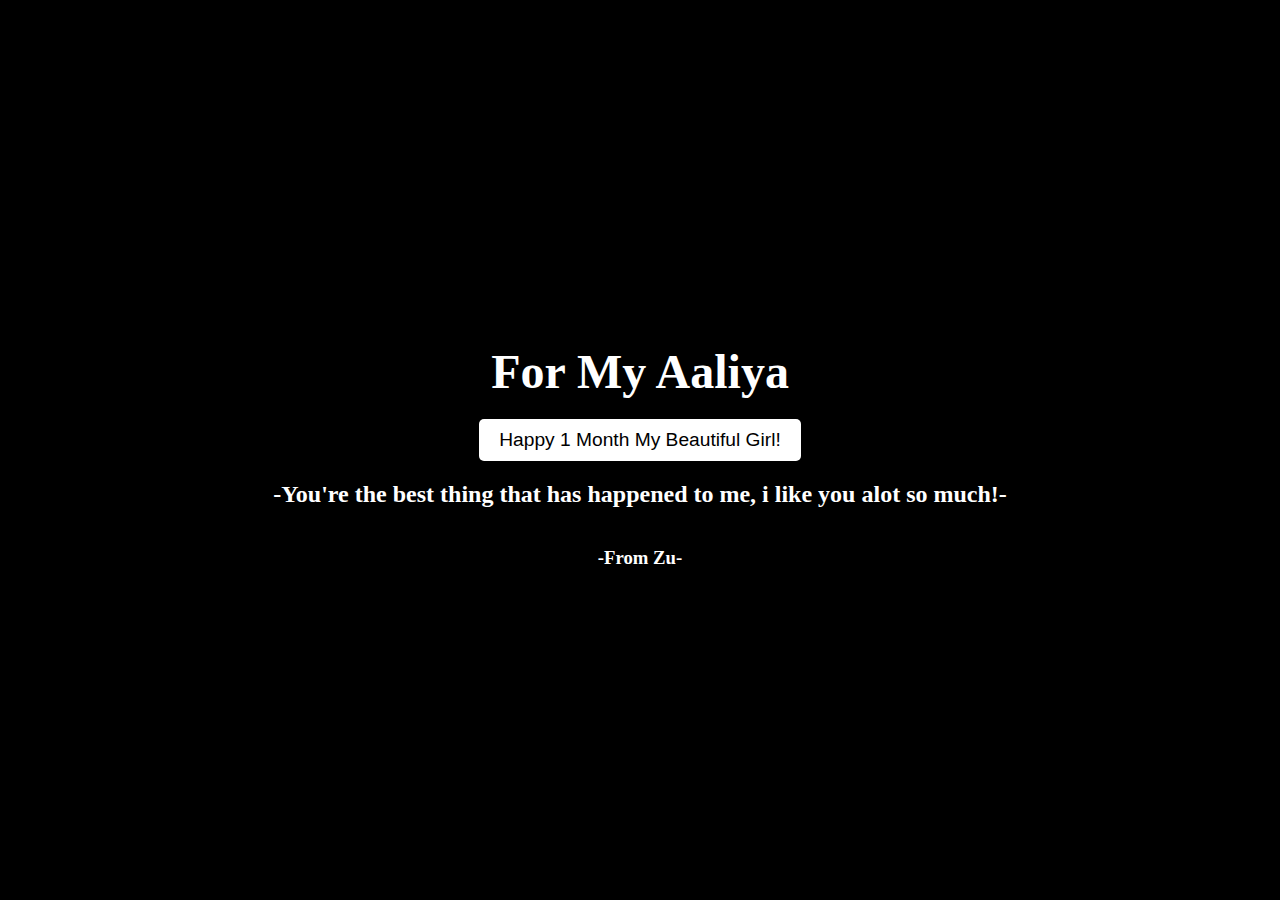
<file: index.html>
<!DOCTYPE html>
<html lang="en">
<head>
    <meta charset="UTF-8">
    <meta name="viewport" content="width=device-width, initial-scale=1.0">
    <title>For Aaliya</title>
    <style>
        body {
            display: flex;
            flex-direction: column;
            align-items: center;
            justify-content: center;
            height: 100vh;
            margin: 0;
            background-color: black;
            color: white;
        }
        h1 {
            font-size: 3em;
            margin-bottom: 20px;
        }
        button {
            padding: 10px 20px;
            font-size: 1.2em;
            cursor: pointer;
            background-color: white;
            color: black;
            border: none;
            border-radius: 5px;
        }
    </style>
</head>
<body>
    <h1>For My Aaliya</h1>
    <button onclick="location.href='flower.html'">Happy 1 Month My Beautiful Girl!</button>
    <h2>-You're the best thing that has happened to me, i like you alot so much!-</h2>
    <h3>-From Zu-</h3>
</body>
</html>
</file>
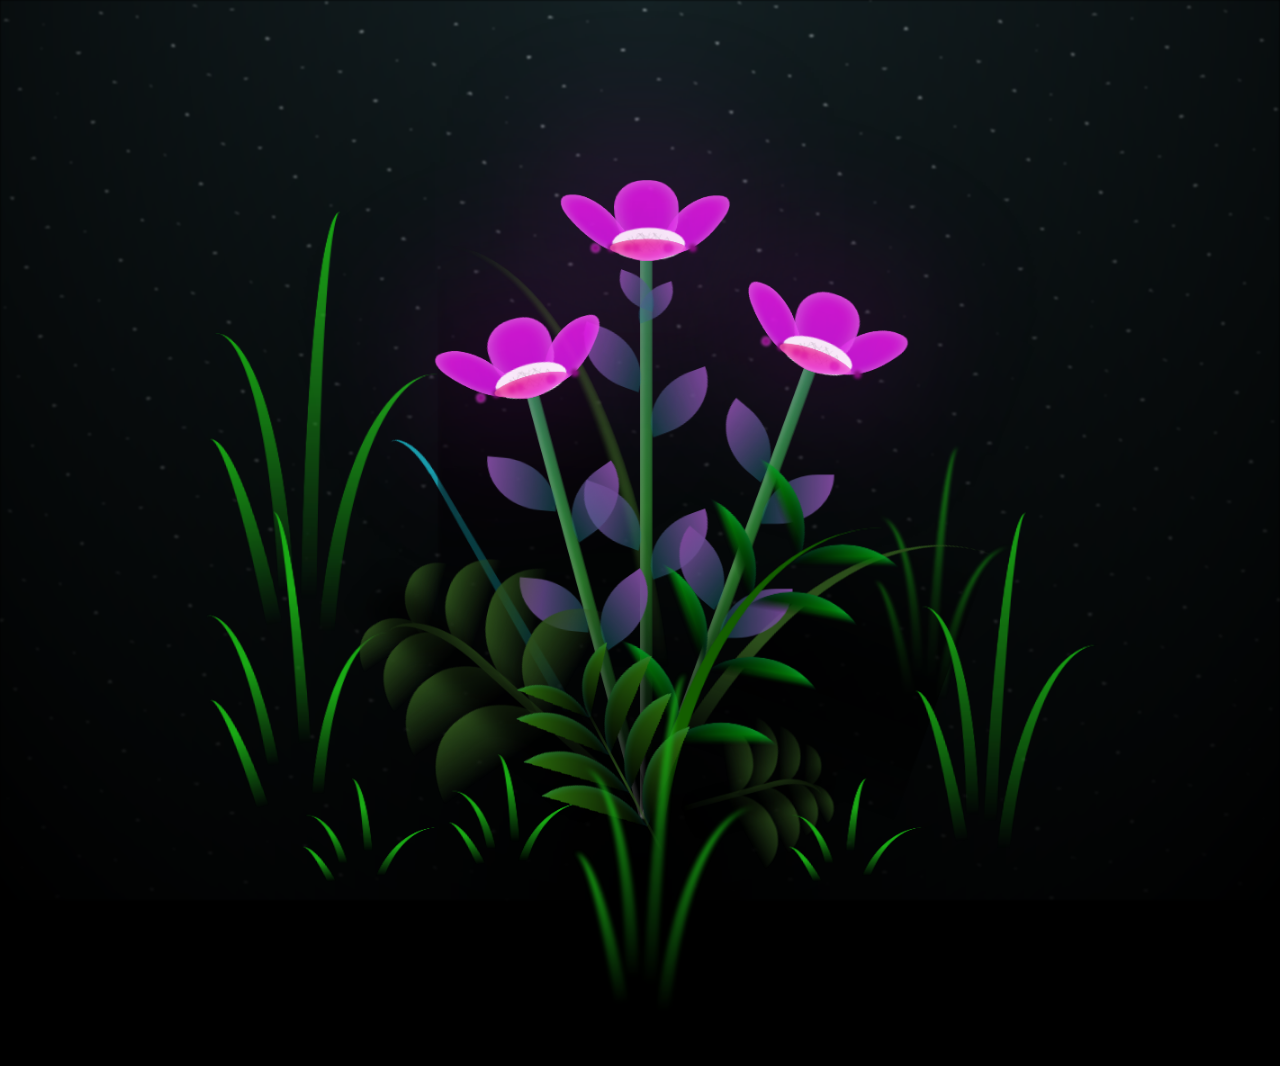
<file: flower.html>
<!DOCTYPE html>
<html lang="en">
<head>
    <meta charset="UTF-8">
    <meta http-equiv="X-UA-Compatible" content="IE=edge">
    <meta name="viewport" content="width=device-width, initial-scale=1.0">
    <link rel="stylesheet" href="css/main.css">
    <link rel="icon" href="img/flowers.png" type="image/x-icon">
    <title>For Aaliya</title>

</head>
<body class="container">

  <!-- Pembuat code: https://codepen.io/mdusmanansari/pen/BamepLe -->
    <div class="night"></div>
    <div class="flowers">
      <div class="flower flower--1">
        <div class="flower__leafs flower__leafs--1">
          <div class="flower__leaf flower__leaf--1"></div>
          <div class="flower__leaf flower__leaf--2"></div>
          <div class="flower__leaf flower__leaf--3"></div>
          <div class="flower__leaf flower__leaf--4"></div>
          <div class="flower__white-circle"></div>
  
          <div class="flower__light flower__light--1"></div>
          <div class="flower__light flower__light--2"></div>
          <div class="flower__light flower__light--3"></div>
          <div class="flower__light flower__light--4"></div>
          <div class="flower__light flower__light--5"></div>
          <div class="flower__light flower__light--6"></div>
          <div class="flower__light flower__light--7"></div>
          <div class="flower__light flower__light--8"></div>
  
        </div>
        <div class="flower__line">
          <div class="flower__line__leaf flower__line__leaf--1"></div>
          <div class="flower__line__leaf flower__line__leaf--2"></div>
          <div class="flower__line__leaf flower__line__leaf--3"></div>
          <div class="flower__line__leaf flower__line__leaf--4"></div>
          <div class="flower__line__leaf flower__line__leaf--5"></div>
          <div class="flower__line__leaf flower__line__leaf--6"></div>
        </div>
      </div>
  
      <div class="flower flower--2">
        <div class="flower__leafs flower__leafs--2">
          <div class="flower__leaf flower__leaf--1"></div>
          <div class="flower__leaf flower__leaf--2"></div>
          <div class="flower__leaf flower__leaf--3"></div>
          <div class="flower__leaf flower__leaf--4"></div>
          <div class="flower__white-circle"></div>
  
          <div class="flower__light flower__light--1"></div>
          <div class="flower__light flower__light--2"></div>
          <div class="flower__light flower__light--3"></div>
          <div class="flower__light flower__light--4"></div>
          <div class="flower__light flower__light--5"></div>
          <div class="flower__light flower__light--6"></div>
          <div class="flower__light flower__light--7"></div>
          <div class="flower__light flower__light--8"></div>
  
        </div>
        <div class="flower__line">
          <div class="flower__line__leaf flower__line__leaf--1"></div>
          <div class="flower__line__leaf flower__line__leaf--2"></div>
          <div class="flower__line__leaf flower__line__leaf--3"></div>
          <div class="flower__line__leaf flower__line__leaf--4"></div>
        </div>
      </div>
  
      <div class="flower flower--3">
        <div class="flower__leafs flower__leafs--3">
          <div class="flower__leaf flower__leaf--1"></div>
          <div class="flower__leaf flower__leaf--2"></div>
          <div class="flower__leaf flower__leaf--3"></div>
          <div class="flower__leaf flower__leaf--4"></div>
          <div class="flower__white-circle"></div>
  
          <div class="flower__light flower__light--1"></div>
          <div class="flower__light flower__light--2"></div>
          <div class="flower__light flower__light--3"></div>
          <div class="flower__light flower__light--4"></div>
          <div class="flower__light flower__light--5"></div>
          <div class="flower__light flower__light--6"></div>
          <div class="flower__light flower__light--7"></div>
          <div class="flower__light flower__light--8"></div>
  
        </div>
        <div class="flower__line">
          <div class="flower__line__leaf flower__line__leaf--1"></div>
          <div class="flower__line__leaf flower__line__leaf--2"></div>
          <div class="flower__line__leaf flower__line__leaf--3"></div>
          <div class="flower__line__leaf flower__line__leaf--4"></div>
        </div>
      </div>
  
      <div class="grow-ans" style="--d:1.2s">
        <div class="flower__g-long">
          <div class="flower__g-long__top"></div>
          <div class="flower__g-long__bottom"></div>
        </div>
      </div>
  
      <div class="growing-grass">
        <div class="flower__grass flower__grass--1">
          <div class="flower__grass--top"></div>
          <div class="flower__grass--bottom"></div>
          <div class="flower__grass__leaf flower__grass__leaf--1"></div>
          <div class="flower__grass__leaf flower__grass__leaf--2"></div>
          <div class="flower__grass__leaf flower__grass__leaf--3"></div>
          <div class="flower__grass__leaf flower__grass__leaf--4"></div>
          <div class="flower__grass__leaf flower__grass__leaf--5"></div>
          <div class="flower__grass__leaf flower__grass__leaf--6"></div>
          <div class="flower__grass__leaf flower__grass__leaf--7"></div>
          <div class="flower__grass__leaf flower__grass__leaf--8"></div>
          <div class="flower__grass__overlay"></div>
        </div>
      </div>
  
      <div class="growing-grass">
        <div class="flower__grass flower__grass--2">
          <div class="flower__grass--top"></div>
          <div class="flower__grass--bottom"></div>
          <div class="flower__grass__leaf flower__grass__leaf--1"></div>
          <div class="flower__grass__leaf flower__grass__leaf--2"></div>
          <div class="flower__grass__leaf flower__grass__leaf--3"></div>
          <div class="flower__grass__leaf flower__grass__leaf--4"></div>
          <div class="flower__grass__leaf flower__grass__leaf--5"></div>
          <div class="flower__grass__leaf flower__grass__leaf--6"></div>
          <div class="flower__grass__leaf flower__grass__leaf--7"></div>
          <div class="flower__grass__leaf flower__grass__leaf--8"></div>
          <div class="flower__grass__overlay"></div>
        </div>
      </div>
  
      <div class="grow-ans" style="--d:2.4s">
        <div class="flower__g-right flower__g-right--1">
          <div class="leaf"></div>
        </div>
      </div>
  
      <div class="grow-ans" style="--d:2.8s">
        <div class="flower__g-right flower__g-right--2">
          <div class="leaf"></div>
        </div>
      </div>
  
      <div class="grow-ans" style="--d:2.8s">
        <div class="flower__g-front">
          <div class="flower__g-front__leaf-wrapper flower__g-front__leaf-wrapper--1">
            <div class="flower__g-front__leaf"></div>
          </div>
          <div class="flower__g-front__leaf-wrapper flower__g-front__leaf-wrapper--2">
            <div class="flower__g-front__leaf"></div>
          </div>
          <div class="flower__g-front__leaf-wrapper flower__g-front__leaf-wrapper--3">
            <div class="flower__g-front__leaf"></div>
          </div>
          <div class="flower__g-front__leaf-wrapper flower__g-front__leaf-wrapper--4">
            <div class="flower__g-front__leaf"></div>
          </div>
          <div class="flower__g-front__leaf-wrapper flower__g-front__leaf-wrapper--5">
            <div class="flower__g-front__leaf"></div>
          </div>
          <div class="flower__g-front__leaf-wrapper flower__g-front__leaf-wrapper--6">
            <div class="flower__g-front__leaf"></div>
          </div>
          <div class="flower__g-front__leaf-wrapper flower__g-front__leaf-wrapper--7">
            <div class="flower__g-front__leaf"></div>
          </div>
          <div class="flower__g-front__leaf-wrapper flower__g-front__leaf-wrapper--8">
            <div class="flower__g-front__leaf"></div>
          </div>
          <div class="flower__g-front__line"></div>
        </div>
      </div>
  
      <div class="grow-ans" style="--d:3.2s">
        <div class="flower__g-fr">
          <div class="leaf"></div>
          <div class="flower__g-fr__leaf flower__g-fr__leaf--1"></div>
          <div class="flower__g-fr__leaf flower__g-fr__leaf--2"></div>
          <div class="flower__g-fr__leaf flower__g-fr__leaf--3"></div>
          <div class="flower__g-fr__leaf flower__g-fr__leaf--4"></div>
          <div class="flower__g-fr__leaf flower__g-fr__leaf--5"></div>
          <div class="flower__g-fr__leaf flower__g-fr__leaf--6"></div>
          <div class="flower__g-fr__leaf flower__g-fr__leaf--7"></div>
          <div class="flower__g-fr__leaf flower__g-fr__leaf--8"></div>
        </div>
      </div>
  
      <div class="long-g long-g--0">
        <div class="grow-ans" style="--d:3s">
          <div class="leaf leaf--0"></div>
        </div>
        <div class="grow-ans" style="--d:2.2s">
          <div class="leaf leaf--1"></div>
        </div>
        <div class="grow-ans" style="--d:3.4s">
          <div class="leaf leaf--2"></div>
        </div>
        <div class="grow-ans" style="--d:3.6s">
          <div class="leaf leaf--3"></div>
        </div>
      </div>
  
      <div class="long-g long-g--1">
        <div class="grow-ans" style="--d:3.6s">
          <div class="leaf leaf--0"></div>
        </div>
        <div class="grow-ans" style="--d:3.8s">
          <div class="leaf leaf--1"></div>
        </div>
        <div class="grow-ans" style="--d:4s">
          <div class="leaf leaf--2"></div>
        </div>
        <div class="grow-ans" style="--d:4.2s">
          <div class="leaf leaf--3"></div>
        </div>
      </div>
  
      <div class="long-g long-g--2">
        <div class="grow-ans" style="--d:4s">
          <div class="leaf leaf--0"></div>
        </div>
        <div class="grow-ans" style="--d:4.2s">
          <div class="leaf leaf--1"></div>
        </div>
        <div class="grow-ans" style="--d:4.4s">
          <div class="leaf leaf--2"></div>
        </div>
        <div class="grow-ans" style="--d:4.6s">
          <div class="leaf leaf--3"></div>
        </div>
      </div>
  
      <div class="long-g long-g--3">
        <div class="grow-ans" style="--d:4s">
          <div class="leaf leaf--0"></div>
        </div>
        <div class="grow-ans" style="--d:4.2s">
          <div class="leaf leaf--1"></div>
        </div>
        <div class="grow-ans" style="--d:3s">
          <div class="leaf leaf--2"></div>
        </div>
        <div class="grow-ans" style="--d:3.6s">
          <div class="leaf leaf--3"></div>
        </div>
      </div>
  
      <div class="long-g long-g--4">
        <div class="grow-ans" style="--d:4s">
          <div class="leaf leaf--0"></div>
        </div>
        <div class="grow-ans" style="--d:4.2s">
          <div class="leaf leaf--1"></div>
        </div>
        <div class="grow-ans" style="--d:3s">
          <div class="leaf leaf--2"></div>
        </div>
        <div class="grow-ans" style="--d:3.6s">
          <div class="leaf leaf--3"></div>
        </div>
      </div>
  
      <div class="long-g long-g--5">
        <div class="grow-ans" style="--d:4s">
          <div class="leaf leaf--0"></div>
        </div>
        <div class="grow-ans" style="--d:4.2s">
          <div class="leaf leaf--1"></div>
        </div>
        <div class="grow-ans" style="--d:3s">
          <div class="leaf leaf--2"></div>
        </div>
        <div class="grow-ans" style="--d:3.6s">
          <div class="leaf leaf--3"></div>
        </div>
      </div>
  
      <div class="long-g long-g--6">
        <div class="grow-ans" style="--d:4.2s">
          <div class="leaf leaf--0"></div>
        </div>
        <div class="grow-ans" style="--d:4.4s">
          <div class="leaf leaf--1"></div>
        </div>
        <div class="grow-ans" style="--d:4.6s">
          <div class="leaf leaf--2"></div>
        </div>
        <div class="grow-ans" style="--d:4.8s">
          <div class="leaf leaf--3"></div>
        </div>
      </div>
  
      <div class="long-g long-g--7">
        <div class="grow-ans" style="--d:3s">
          <div class="leaf leaf--0"></div>
        </div>
        <div class="grow-ans" style="--d:3.2s">
          <div class="leaf leaf--1"></div>
        </div>
        <div class="grow-ans" style="--d:3.5s">
          <div class="leaf leaf--2"></div>
        </div>
        <div class="grow-ans" style="--d:3.6s">
          <div class="leaf leaf--3"></div>
        </div>
      </div>
    </div>
    <script src="main.js"></script>
  </body>
</html>
</file>
<file: css/main.css>
*,
*::after,
*::before {
  padding: 0;
  margin: 0;
  box-sizing: border-box;
}

:root {
  --dark-color: #000;
}

body {
  display: flex;
  align-items: flex-end;
  justify-content: center;
  min-height: 100vh;
  background-color: var(--dark-color);
  overflow: hidden;
  perspective: 1000px;
}

.message {
  position: absolute;
  top: 10px;
  left: 50%;
  transform: translateX(-50%);
  font-size: 14px;
  color: #fdfafa;
  font-family: Arial, sans-serif;
}

.night {
  position: fixed;
  left: 50%;
  top: 0;
  transform: translateX(-50%);
  width: 100%;
  height: 100%;
  filter: blur(0.1vmin);
  background-image: radial-gradient(
      ellipse at top,
      transparent 0%,
      var(--dark-color)
    ),
    radial-gradient(
      ellipse at bottom,
      var(--dark-color),
      rgba(145, 233, 255, 0.2)
    ),
    repeating-linear-gradient(
      220deg,
      rgb(0, 0, 0) 0px,
      rgb(0, 0, 0) 19px,
      transparent 19px,
      transparent 22px
    ),
    repeating-linear-gradient(
      189deg,
      rgb(0, 0, 0) 0px,
      rgb(0, 0, 0) 19px,
      transparent 19px,
      transparent 22px
    ),
    repeating-linear-gradient(
      148deg,
      rgb(0, 0, 0) 0px,
      rgb(0, 0, 0) 19px,
      transparent 19px,
      transparent 22px
    ),
    linear-gradient(90deg, rgb(248, 248, 248), rgb(240, 240, 240));
}

.flowers {
  position: relative;
  transform: scale(0.9);
}

.flower {
  position: absolute;
  bottom: 10vmin;
  transform-origin: bottom center;
  z-index: 10;
  --fl-speed: 0.8s;
}
.flower--1 {
  -webkit-animation: moving-flower-1 4s linear infinite;
  animation: moving-flower-1 4s linear infinite;
}
.flower--1 .flower__line {
  height: 70vmin;
  -webkit-animation-delay: 0.3s;
  animation-delay: 0.3s;
}
.flower--1 .flower__line__leaf--1 {
  -webkit-animation: blooming-leaf-right var(--fl-speed) 1.6s backwards;
  animation: blooming-leaf-right var(--fl-speed) 1.6s backwards;
}
.flower--1 .flower__line__leaf--2 {
  -webkit-animation: blooming-leaf-right var(--fl-speed) 1.4s backwards;
  animation: blooming-leaf-right var(--fl-speed) 1.4s backwards;
}
.flower--1 .flower__line__leaf--3 {
  -webkit-animation: blooming-leaf-left var(--fl-speed) 1.2s backwards;
  animation: blooming-leaf-left var(--fl-speed) 1.2s backwards;
}
.flower--1 .flower__line__leaf--4 {
  -webkit-animation: blooming-leaf-left var(--fl-speed) 1s backwards;
  animation: blooming-leaf-left var(--fl-speed) 1s backwards;
}
.flower--1 .flower__line__leaf--5 {
  -webkit-animation: blooming-leaf-right var(--fl-speed) 1.8s backwards;
  animation: blooming-leaf-right var(--fl-speed) 1.8s backwards;
}
.flower--1 .flower__line__leaf--6 {
  -webkit-animation: blooming-leaf-left var(--fl-speed) 2s backwards;
  animation: blooming-leaf-left var(--fl-speed) 2s backwards;
}
.flower--2 {
  left: 50%;
  transform: rotate(20deg);
  -webkit-animation: moving-flower-2 4s linear infinite;
  animation: moving-flower-2 4s linear infinite;
}
.flower--2 .flower__line {
  height: 60vmin;
  -webkit-animation-delay: 0.6s;
  animation-delay: 0.6s;
}
.flower--2 .flower__line__leaf--1 {
  -webkit-animation: blooming-leaf-right var(--fl-speed) 1.9s backwards;
  animation: blooming-leaf-right var(--fl-speed) 1.9s backwards;
}
.flower--2 .flower__line__leaf--2 {
  -webkit-animation: blooming-leaf-right var(--fl-speed) 1.7s backwards;
  animation: blooming-leaf-right var(--fl-speed) 1.7s backwards;
}
.flower--2 .flower__line__leaf--3 {
  -webkit-animation: blooming-leaf-left var(--fl-speed) 1.5s backwards;
  animation: blooming-leaf-left var(--fl-speed) 1.5s backwards;
}
.flower--2 .flower__line__leaf--4 {
  -webkit-animation: blooming-leaf-left var(--fl-speed) 1.3s backwards;
  animation: blooming-leaf-left var(--fl-speed) 1.3s backwards;
}
.flower--3 {
  left: 50%;
  transform: rotate(-15deg);
  -webkit-animation: moving-flower-3 4s linear infinite;
  animation: moving-flower-3 4s linear infinite;
}
.flower--3 .flower__line {
  -webkit-animation-delay: 0.9s;
  animation-delay: 0.9s;
}
.flower--3 .flower__line__leaf--1 {
  -webkit-animation: blooming-leaf-right var(--fl-speed) 2.5s backwards;
  animation: blooming-leaf-right var(--fl-speed) 2.5s backwards;
}
.flower--3 .flower__line__leaf--2 {
  -webkit-animation: blooming-leaf-right var(--fl-speed) 2.3s backwards;
  animation: blooming-leaf-right var(--fl-speed) 2.3s backwards;
}
.flower--3 .flower__line__leaf--3 {
  -webkit-animation: blooming-leaf-left var(--fl-speed) 2.1s backwards;
  animation: blooming-leaf-left var(--fl-speed) 2.1s backwards;
}
.flower--3 .flower__line__leaf--4 {
  -webkit-animation: blooming-leaf-left var(--fl-speed) 1.9s backwards;
  animation: blooming-leaf-left var(--fl-speed) 1.9s backwards;
}
.flower__leafs {
  position: relative;
  -webkit-animation: blooming-flower 2s backwards;
  animation: blooming-flower 2s backwards;
}
.flower__leafs--1 {
  -webkit-animation-delay: 1.1s;
  animation-delay: 1.1s;
}
.flower__leafs--2 {
  -webkit-animation-delay: 1.4s;
  animation-delay: 1.4s;
}
.flower__leafs--3 {
  -webkit-animation-delay: 1.7s;
  animation-delay: 1.7s;
}
.flower__leafs::after {
  content: "";
  position: absolute;
  left: 0;
  top: 0;
  transform: translate(-50%, -100%);
  width: 8vmin;
  height: 8vmin;
  background-color: #b70ebd;
  filter: blur(10vmin);
}
.flower__leaf {
  position: absolute;
  bottom: 0;
  left: 50%;
  width: 8vmin;
  height: 11vmin;
  border-radius: 51% 49% 47% 53%/44% 45% 55% 69%;
  background-color: #9608e8;
  background-image: linear-gradient(to top, #d518e6, #e618e6);
  transform-origin: bottom center;
  opacity: 0.9;
  box-shadow: inset 0 0 2vmin rgba(255, 255, 255, 0.5);
}
.flower__leaf--1 {
  transform: translate(-10%, 1%) rotateY(40deg) rotateX(-50deg);
}
.flower__leaf--2 {
  transform: translate(-50%, -4%) rotateX(40deg);
}
.flower__leaf--3 {
  transform: translate(-90%, 0%) rotateY(45deg) rotateX(50deg);
}
.flower__leaf--4 {
  width: 8vmin;
  height: 8vmin;
  transform-origin: bottom left;
  border-radius: 4vmin 10vmin 4vmin 4vmin;
  transform: translate(0%, 18%) rotateX(70deg) rotate(-43deg);
  background-image: linear-gradient(to top, #e618d5, #e6187f);
  z-index: 1;
  opacity: 0.8;
}
.flower__white-circle {
  position: absolute;
  left: -3.5vmin;
  top: -3vmin;
  width: 9vmin;
  height: 4vmin;
  border-radius: 50%;
  background-color: #fff;
}
.flower__white-circle::after {
  content: "";
  position: absolute;
  left: 50%;
  top: 45%;
  transform: translate(-50%, -50%);
  width: 60%;
  height: 60%;
  border-radius: inherit;
  background-image: repeating-linear-gradient(
      135deg,
      rgba(0, 0, 0, 0.03) 0px,
      rgba(0, 0, 0, 0.03) 1px,
      transparent 1px,
      transparent 12px
    ),
    repeating-linear-gradient(
      45deg,
      rgba(0, 0, 0, 0.03) 0px,
      rgba(0, 0, 0, 0.03) 1px,
      transparent 1px,
      transparent 12px
    ),
    repeating-linear-gradient(
      67.5deg,
      rgba(0, 0, 0, 0.03) 0px,
      rgba(0, 0, 0, 0.03) 1px,
      transparent 1px,
      transparent 12px
    ),
    repeating-linear-gradient(
      135deg,
      rgba(0, 0, 0, 0.03) 0px,
      rgba(0, 0, 0, 0.03) 1px,
      transparent 1px,
      transparent 12px
    ),
    repeating-linear-gradient(
      45deg,
      rgba(0, 0, 0, 0.03) 0px,
      rgba(0, 0, 0, 0.03) 1px,
      transparent 1px,
      transparent 12px
    ),
    repeating-linear-gradient(
      112.5deg,
      rgba(0, 0, 0, 0.03) 0px,
      rgba(0, 0, 0, 0.03) 1px,
      transparent 1px,
      transparent 12px
    ),
    repeating-linear-gradient(
      112.5deg,
      rgba(0, 0, 0, 0.03) 0px,
      rgba(0, 0, 0, 0.03) 1px,
      transparent 1px,
      transparent 12px
    ),
    repeating-linear-gradient(
      45deg,
      rgba(0, 0, 0, 0.03) 0px,
      rgba(0, 0, 0, 0.03) 1px,
      transparent 1px,
      transparent 12px
    ),
    repeating-linear-gradient(
      22.5deg,
      rgba(0, 0, 0, 0.03) 0px,
      rgba(0, 0, 0, 0.03) 1px,
      transparent 1px,
      transparent 12px
    ),
    repeating-linear-gradient(
      45deg,
      rgba(0, 0, 0, 0.03) 0px,
      rgba(0, 0, 0, 0.03) 1px,
      transparent 1px,
      transparent 12px
    ),
    repeating-linear-gradient(
      22.5deg,
      rgba(0, 0, 0, 0.03) 0px,
      rgba(0, 0, 0, 0.03) 1px,
      transparent 1px,
      transparent 12px
    ),
    repeating-linear-gradient(
      135deg,
      rgba(0, 0, 0, 0.03) 0px,
      rgba(0, 0, 0, 0.03) 1px,
      transparent 1px,
      transparent 12px
    ),
    repeating-linear-gradient(
      157.5deg,
      rgba(0, 0, 0, 0.03) 0px,
      rgba(0, 0, 0, 0.03) 1px,
      transparent 1px,
      transparent 12px
    ),
    repeating-linear-gradient(
      67.5deg,
      rgba(0, 0, 0, 0.03) 0px,
      rgba(0, 0, 0, 0.03) 1px,
      transparent 1px,
      transparent 12px
    ),
    repeating-linear-gradient(
      67.5deg,
      rgba(0, 0, 0, 0.03) 0px,
      rgba(0, 0, 0, 0.03) 1px,
      transparent 1px,
      transparent 12px
    ),
    linear-gradient(90deg, rgb(255, 255, 255), rgb(255, 255, 255));
}
.flower__line {
  height: 55vmin;
  width: 1.5vmin;
  background-image: linear-gradient(
      to left,
      rgba(0, 0, 0, 0.2),
      transparent,
      rgba(255, 255, 255, 0.2)
    ),
    linear-gradient(to top, transparent 10%, #297429, #2e8a51);
  box-shadow: inset 0 0 2px rgba(0, 0, 0, 0.5);
  -webkit-animation: grow-flower-tree 4s backwards;
  animation: grow-flower-tree 4s backwards;
}
.flower__line__leaf {
  --w: 7vmin;
  --h: calc(var(--w) + 2vmin);
  position: absolute;
  top: 20%;
  left: 90%;
  width: var(--w);
  height: var(--h);
  border-top-right-radius: var(--h);
  border-bottom-left-radius: var(--h);
  background-image: linear-gradient(to top, rgba(20, 117, 122, 0.4), #7b4799);
}
.flower__line__leaf--1 {
  transform: rotate(70deg) rotateY(30deg);
}
.flower__line__leaf--2 {
  top: 45%;
  transform: rotate(70deg) rotateY(30deg);
}
.flower__line__leaf--3,
.flower__line__leaf--4,
.flower__line__leaf--6 {
  border-top-right-radius: 0;
  border-bottom-left-radius: 0;
  border-top-left-radius: var(--h);
  border-bottom-right-radius: var(--h);
  left: -460%;
  top: 12%;
  transform: rotate(-70deg) rotateY(30deg);
}
.flower__line__leaf--4 {
  top: 40%;
}

.flower__line__leaf--5 {
  top: 0;
  transform-origin: left;
  transform: rotate(70deg) rotateY(30deg) scale(0.6);
}
.flower__line__leaf--6 {
  top: -2%;
  left: -450%;
  transform-origin: right;
  transform: rotate(-70deg) rotateY(30deg) scale(0.6);
}
.flower__light {
  position: absolute;
  bottom: 0vmin;
  width: 1vmin;
  height: 1vmin;
  background-color: rgb(197, 106, 206);
  border-radius: 50%;
  filter: blur(0.2vmin);
  -webkit-animation: light-ans 4s linear infinite backwards;
  animation: light-ans 4s linear infinite backwards;
}
.flower__light:nth-child(odd) {
  background-color: #860f7c;
}
.flower__light--1 {
  left: -2vmin;
  -webkit-animation-delay: 1s;
  animation-delay: 1s;
}
.flower__light--2 {
  left: 3vmin;
  -webkit-animation-delay: 0.5s;
  animation-delay: 0.5s;
}
.flower__light--3 {
  left: -6vmin;
  -webkit-animation-delay: 0.3s;
  animation-delay: 0.3s;
}
.flower__light--4 {
  left: 6vmin;
  -webkit-animation-delay: 0.9s;
  animation-delay: 0.9s;
}
.flower__light--5 {
  left: -1vmin;
  -webkit-animation-delay: 1.5s;
  animation-delay: 1.5s;
}
.flower__light--6 {
  left: -4vmin;
  -webkit-animation-delay: 3s;
  animation-delay: 3s;
}
.flower__light--7 {
  left: 3vmin;
  -webkit-animation-delay: 2s;
  animation-delay: 2s;
}
.flower__light--8 {
  left: -6vmin;
  -webkit-animation-delay: 3.5s;
  animation-delay: 3.5s;
}
.flower__grass {
  --c: #2c4e1b;
  --line-w: 1.5vmin;
  position: absolute;
  bottom: 12vmin;
  left: -7vmin;
  display: flex;
  flex-direction: column;
  align-items: flex-end;
  z-index: 20;
  transform-origin: bottom center;
  transform: rotate(-48deg) rotateY(40deg);
}
.flower__grass--1 {
  -webkit-animation: moving-grass 2s linear infinite;
  animation: moving-grass 2s linear infinite;
}
.flower__grass--2 {
  left: 2vmin;
  bottom: 10vmin;
  transform: scale(0.5) rotate(75deg) rotateX(10deg) rotateY(-200deg);
  opacity: 0.8;
  z-index: 0;
  -webkit-animation: moving-grass--2 1.5s linear infinite;
  animation: moving-grass--2 1.5s linear infinite;
}
.flower__grass--top {
  width: 7vmin;
  height: 10vmin;
  border-top-right-radius: 100%;
  border-right: var(--line-w) solid var(--c);
  transform-origin: bottom center;
  transform: rotate(-2deg);
}
.flower__grass--bottom {
  margin-top: -2px;
  width: var(--line-w);
  height: 25vmin;
  background-image: linear-gradient(to top, transparent, var(--c));
}
.flower__grass__leaf {
  --size: 10vmin;
  position: absolute;
  width: calc(var(--size) * 2.1);
  height: var(--size);
  border-top-left-radius: var(--size);
  border-top-right-radius: var(--size);
  background-image: linear-gradient(
    to top,
    transparent,
    transparent 30%,
    var(--c)
  );
  z-index: 100;
}
.flower__grass__leaf--1 {
  top: -6%;
  left: 30%;
  --size: 6vmin;
  transform: rotate(-20deg);
  -webkit-animation: growing-grass-ans--1 2s 2.6s backwards;
  animation: growing-grass-ans--1 2s 2.6s backwards;
}
@-webkit-keyframes growing-grass-ans--1 {
  0% {
    transform-origin: bottom left;
    transform: rotate(-20deg) scale(0);
  }
}
@keyframes growing-grass-ans--1 {
  0% {
    transform-origin: bottom left;
    transform: rotate(-20deg) scale(0);
  }
}
.flower__grass__leaf--2 {
  top: -5%;
  left: -110%;
  --size: 6vmin;
  transform: rotate(10deg);
  -webkit-animation: growing-grass-ans--2 2s 2.4s linear backwards;
  animation: growing-grass-ans--2 2s 2.4s linear backwards;
}
@-webkit-keyframes growing-grass-ans--2 {
  0% {
    transform-origin: bottom right;
    transform: rotate(10deg) scale(0);
  }
}
@keyframes growing-grass-ans--2 {
  0% {
    transform-origin: bottom right;
    transform: rotate(10deg) scale(0);
  }
}
.flower__grass__leaf--3 {
  top: 5%;
  left: 60%;
  --size: 8vmin;
  transform: rotate(-18deg) rotateX(-20deg);
  -webkit-animation: growing-grass-ans--3 2s 2.2s linear backwards;
  animation: growing-grass-ans--3 2s 2.2s linear backwards;
}
@-webkit-keyframes growing-grass-ans--3 {
  0% {
    transform-origin: bottom left;
    transform: rotate(-18deg) rotateX(-20deg) scale(0);
  }
}
@keyframes growing-grass-ans--3 {
  0% {
    transform-origin: bottom left;
    transform: rotate(-18deg) rotateX(-20deg) scale(0);
  }
}
.flower__grass__leaf--4 {
  top: 6%;
  left: -135%;
  --size: 8vmin;
  transform: rotate(2deg);
  -webkit-animation: growing-grass-ans--4 2s 2s linear backwards;
  animation: growing-grass-ans--4 2s 2s linear backwards;
}
@-webkit-keyframes growing-grass-ans--4 {
  0% {
    transform-origin: bottom right;
    transform: rotate(2deg) scale(0);
  }
}
@keyframes growing-grass-ans--4 {
  0% {
    transform-origin: bottom right;
    transform: rotate(2deg) scale(0);
  }
}
.flower__grass__leaf--5 {
  top: 20%;
  left: 60%;
  --size: 10vmin;
  transform: rotate(-24deg) rotateX(-20deg);
  -webkit-animation: growing-grass-ans--5 2s 1.8s linear backwards;
  animation: growing-grass-ans--5 2s 1.8s linear backwards;
}
@-webkit-keyframes growing-grass-ans--5 {
  0% {
    transform-origin: bottom left;
    transform: rotate(-24deg) rotateX(-20deg) scale(0);
  }
}
@keyframes growing-grass-ans--5 {
  0% {
    transform-origin: bottom left;
    transform: rotate(-24deg) rotateX(-20deg) scale(0);
  }
}
.flower__grass__leaf--6 {
  top: 22%;
  left: -180%;
  --size: 10vmin;
  transform: rotate(10deg);
  -webkit-animation: growing-grass-ans--6 2s 1.6s linear backwards;
  animation: growing-grass-ans--6 2s 1.6s linear backwards;
}
@-webkit-keyframes growing-grass-ans--6 {
  0% {
    transform-origin: bottom right;
    transform: rotate(10deg) scale(0);
  }
}
@keyframes growing-grass-ans--6 {
  0% {
    transform-origin: bottom right;
    transform: rotate(10deg) scale(0);
  }
}
.flower__grass__leaf--7 {
  top: 39%;
  left: 70%;
  --size: 10vmin;
  transform: rotate(-10deg);
  -webkit-animation: growing-grass-ans--7 2s 1.4s linear backwards;
  animation: growing-grass-ans--7 2s 1.4s linear backwards;
}
@-webkit-keyframes growing-grass-ans--7 {
  0% {
    transform-origin: bottom left;
    transform: rotate(-10deg) scale(0);
  }
}
@keyframes growing-grass-ans--7 {
  0% {
    transform-origin: bottom left;
    transform: rotate(-10deg) scale(0);
  }
}
.flower__grass__leaf--8 {
  top: 40%;
  left: -215%;
  --size: 11vmin;
  transform: rotate(10deg);
  -webkit-animation: growing-grass-ans--8 2s 1.2s linear backwards;
  animation: growing-grass-ans--8 2s 1.2s linear backwards;
}
@-webkit-keyframes growing-grass-ans--8 {
  0% {
    transform-origin: bottom right;
    transform: rotate(10deg) scale(0);
  }
}
@keyframes growing-grass-ans--8 {
  0% {
    transform-origin: bottom right;
    transform: rotate(10deg) scale(0);
  }
}
.flower__grass__overlay {
  position: absolute;
  top: -10%;
  right: 0%;
  width: 100%;
  height: 100%;
  background-color: rgba(0, 0, 0, 0.6);
  filter: blur(1.5vmin);
  z-index: 100;
}
.flower__g-long {
  --w: 2vmin;
  --h: 6vmin;
  --c: #159faa;
  position: absolute;
  bottom: 10vmin;
  left: -3vmin;
  transform-origin: bottom center;
  transform: rotate(-30deg) rotateY(-20deg);
  display: flex;
  flex-direction: column;
  align-items: flex-end;
  -webkit-animation: flower-g-long-ans 3s linear infinite;
  animation: flower-g-long-ans 3s linear infinite;
}
@-webkit-keyframes flower-g-long-ans {
  0%,
  100% {
    transform: rotate(-30deg) rotateY(-20deg);
  }
  50% {
    transform: rotate(-32deg) rotateY(-20deg);
  }
}
@keyframes flower-g-long-ans {
  0%,
  100% {
    transform: rotate(-30deg) rotateY(-20deg);
  }
  50% {
    transform: rotate(-32deg) rotateY(-20deg);
  }
}
.flower__g-long__top {
  top: calc(var(--h) * -1);
  width: calc(var(--w) + 1vmin);
  height: var(--h);
  border-top-right-radius: 100%;
  border-right: 0.7vmin solid var(--c);
  transform: translate(-0.7vmin, 1vmin);
}
.flower__g-long__bottom {
  width: var(--w);
  height: 50vmin;
  transform-origin: bottom center;
  background-image: linear-gradient(to top, transparent 30%, var(--c));
  box-shadow: inset 0 0 2px rgba(0, 0, 0, 0.5);
  -webkit-clip-path: polygon(35% 0, 65% 1%, 100% 100%, 0% 100%);
  clip-path: polygon(35% 0, 65% 1%, 100% 100%, 0% 100%);
}
.flower__g-right {
  position: absolute;
  bottom: 6vmin;
  left: -2vmin;
  transform-origin: bottom left;
  transform: rotate(20deg);
}
.flower__g-right .leaf {
  width: 30vmin;
  height: 50vmin;
  border-top-left-radius: 100%;
  border-left: 2vmin solid #2c4e1b;
  background-image: linear-gradient(
    to bottom,
    transparent,
    var(--dark-color) 60%
  );
  -webkit-mask-image: linear-gradient(to top, transparent 30%, #750797 60%);
  mask-image: linear-gradient(to top, transparent 30%, #970784 60%);
  
}
.flower__g-right--1 {
  -webkit-animation: flower-g-right-ans 2.5s linear infinite;
  animation: flower-g-right-ans 2.5s linear infinite;
}
.flower__g-right--2 {
  left: 5vmin;
  transform: rotateY(-180deg);
  -webkit-animation: flower-g-right-ans--2 3s linear infinite;
  animation: flower-g-right-ans--2 3s linear infinite;
}
.flower__g-right--2 .leaf {
  height: 75vmin;
  filter: blur(0.3vmin);
  opacity: 0.8;
}
@-webkit-keyframes flower-g-right-ans {
  0%,
  100% {
    transform: rotate(20deg);
  }
  50% {
    transform: rotate(24deg) rotateX(-20deg);
  }
}
@keyframes flower-g-right-ans {
  0%,
  100% {
    transform: rotate(20deg);
  }
  50% {
    transform: rotate(24deg) rotateX(-20deg);
  }
}
@-webkit-keyframes flower-g-right-ans--2 {
  0%,
  100% {
    transform: rotateY(-180deg) rotate(0deg) rotateX(-20deg);
  }
  50% {
    transform: rotateY(-180deg) rotate(6deg) rotateX(-20deg);
  }
}
@keyframes flower-g-right-ans--2 {
  0%,
  100% {
    transform: rotateY(-180deg) rotate(0deg) rotateX(-20deg);
  }
  50% {
    transform: rotateY(-180deg) rotate(6deg) rotateX(-20deg);
  }
}
.flower__g-front {
  position: absolute;
  bottom: 6vmin;
  left: 2.5vmin;
  z-index: 100;
  transform-origin: bottom center;
  transform: rotate(-28deg) rotateY(30deg) scale(1.04);
  -webkit-animation: flower__g-front-ans 2s linear infinite;
  animation: flower__g-front-ans 2s linear infinite;
}
@-webkit-keyframes flower__g-front-ans {
  0%,
  100% {
    transform: rotate(-28deg) rotateY(30deg) scale(1.04);
  }
  50% {
    transform: rotate(-35deg) rotateY(40deg) scale(1.04);
  }
}
@keyframes flower__g-front-ans {
  0%,
  100% {
    transform: rotate(-28deg) rotateY(30deg) scale(1.04);
  }
  50% {
    transform: rotate(-35deg) rotateY(40deg) scale(1.04);
  }
}
.flower__g-front__line {
  width: 0.3vmin;
  height: 20vmin;
  background-image: linear-gradient(
    to top,
    transparent,
    #2c4e1b,
    transparent 100%
  );
  position: relative;
}
.flower__g-front__leaf-wrapper {
  position: absolute;
  top: 0;
  left: 0;
  transform-origin: bottom left;
  transform: rotate(10deg);
}
.flower__g-front__leaf-wrapper:nth-child(even) {
  left: 0vmin;
  transform: rotateY(-180deg) rotate(5deg);
  -webkit-animation: flower__g-front__leaf-left-ans 1s ease-in backwards;
  animation: flower__g-front__leaf-left-ans 1s ease-in backwards;
}
.flower__g-front__leaf-wrapper:nth-child(odd) {
  -webkit-animation: flower__g-front__leaf-ans 1s ease-in backwards;
  animation: flower__g-front__leaf-ans 1s ease-in backwards;
}
.flower__g-front__leaf-wrapper--1 {
  top: -8vmin;
  transform: scale(0.7);
  -webkit-animation: flower__g-front__leaf-ans 1s 5.5s ease-in backwards !important;
  animation: flower__g-front__leaf-ans 1s 5.5s ease-in backwards !important;
}
.flower__g-front__leaf-wrapper--2 {
  top: -8vmin;
  transform: rotateY(-180deg) scale(0.7) !important;
  -webkit-animation: flower__g-front__leaf-left-ans-2 1s 4.6s ease-in backwards !important;
  animation: flower__g-front__leaf-left-ans-2 1s 4.6s ease-in backwards !important;
}
.flower__g-front__leaf-wrapper--3 {
  top: -3vmin;
  -webkit-animation: flower__g-front__leaf-ans 1s 4.6s ease-in backwards;
  animation: flower__g-front__leaf-ans 1s 4.6s ease-in backwards;
}
.flower__g-front__leaf-wrapper--4 {
  top: -3vmin;
  transform: rotateY(-180deg) scale(0.9) !important;
  -webkit-animation: flower__g-front__leaf-left-ans-2 1s 4.6s ease-in backwards !important;
  animation: flower__g-front__leaf-left-ans-2 1s 4.6s ease-in backwards !important;
}
@-webkit-keyframes flower__g-front__leaf-left-ans-2 {
  0% {
    transform: rotateY(-180deg) scale(0);
  }
}
@keyframes flower__g-front__leaf-left-ans-2 {
  0% {
    transform: rotateY(-180deg) scale(0);
  }
}
.flower__g-front__leaf-wrapper--5,
.flower__g-front__leaf-wrapper--6 {
  top: 2vmin;
}
.flower__g-front__leaf-wrapper--7,
.flower__g-front__leaf-wrapper--8 {
  top: 6.5vmin;
}
.flower__g-front__leaf-wrapper--2 {
  -webkit-animation-delay: 5.2s !important;
  animation-delay: 5.2s !important;
}
.flower__g-front__leaf-wrapper--3 {
  -webkit-animation-delay: 4.9s !important;
  animation-delay: 4.9s !important;
}
.flower__g-front__leaf-wrapper--5 {
  -webkit-animation-delay: 4.3s !important;
  animation-delay: 4.3s !important;
}
.flower__g-front__leaf-wrapper--6 {
  -webkit-animation-delay: 4.1s !important;
  animation-delay: 4.1s !important;
}
.flower__g-front__leaf-wrapper--7 {
  -webkit-animation-delay: 3.8s !important;
  animation-delay: 3.8s !important;
}
.flower__g-front__leaf-wrapper--8 {
  -webkit-animation-delay: 3.5s !important;
  animation-delay: 3.5s !important;
}
@-webkit-keyframes flower__g-front__leaf-ans {
  0% {
    transform: rotate(10deg) scale(0);
  }
}
@keyframes flower__g-front__leaf-ans {
  0% {
    transform: rotate(10deg) scale(0);
  }
}
@-webkit-keyframes flower__g-front__leaf-left-ans {
  0% {
    transform: rotateY(-180deg) rotate(5deg) scale(0);
  }
}
@keyframes flower__g-front__leaf-left-ans {
  0% {
    transform: rotateY(-180deg) rotate(5deg) scale(0);
  }
}
.flower__g-front__leaf {
  width: 10vmin;
  height: 10vmin;
  border-radius: 100% 0% 0% 100%/100% 100% 0% 0%;
  box-shadow: inset 0 2px 1vmin hsla(184deg, 97%, 58%, 0.2);
  background-image: linear-gradient(
      to bottom left,
      transparent,
      var(--dark-color)
    ),
    linear-gradient(to bottom right, #2e730c 50%, transparent 50%, transparent);
  -webkit-mask-image: linear-gradient(
    to bottom right,
    #2c4e1b 50%,
    transparent 50%,
    transparent
  );
  mask-image: linear-gradient(
    to bottom right,
    #7027a0 50%,
    transparent 50%,
    transparent
  );
}
.flower__g-fr {
  position: absolute;
  bottom: -4vmin;
  left: vmin;
  transform-origin: bottom left;
  z-index: 10;
  -webkit-animation: flower__g-fr-ans 2s linear infinite;
  animation: flower__g-fr-ans 2s linear infinite;
}
@-webkit-keyframes flower__g-fr-ans {
  0%,
  100% {
    transform: rotate(2deg);
  }
  50% {
    transform: rotate(4deg);
  }
}
@keyframes flower__g-fr-ans {
  0%,
  100% {
    transform: rotate(2deg);
  }
  50% {
    transform: rotate(4deg);
  }
}
.flower__g-fr .leaf {
  width: 30vmin;
  height: 50vmin;
  border-top-left-radius: 100%;
  border-left: 2vmin solid #145e00;
  -webkit-mask-image: linear-gradient(to top, transparent 25%, #920797 50%);
  mask-image: linear-gradient(to top, transparent 25%, #5d0797 50%);
  position: relative;
  z-index: 1;
}
.flower__g-fr__leaf {
  position: absolute;
  top: 0;
  left: 0;
  width: 10vmin;
  height: 10vmin;
  border-radius: 100% 0% 0% 100%/100% 100% 0% 0%;
  box-shadow: inset 0 2px 1vmin hsla(184deg, 97%, 58%, 0.2);
  background-image: linear-gradient(
      to bottom left,
      transparent,
      var(--dark-color) 98%
    ),
    linear-gradient(to bottom right, #059e0a 45%, transparent 50%, transparent);
  -webkit-mask-image: linear-gradient(
    135deg,
    #cc00ff 40%,
    transparent 50%,
    transparent
  );
  mask-image: linear-gradient(
    135deg,
    #f704f7 40%,
    transparent 50%,
    transparent
  );
}
.flower__g-fr__leaf--1 {
  left: 20vmin;
  transform: rotate(45deg);
  -webkit-animation: flower__g-fr-leaft-ans-1 0.5s 5.2s linear backwards;
  animation: flower__g-fr-leaft-ans-1 0.5s 5.2s linear backwards;
}
@-webkit-keyframes flower__g-fr-leaft-ans-1 {
  0% {
    transform-origin: left;
    transform: rotate(45deg) scale(0);
  }
}
@keyframes flower__g-fr-leaft-ans-1 {
  0% {
    transform-origin: left;
    transform: rotate(45deg) scale(0);
  }
}
.flower__g-fr__leaf--2 {
  left: 12vmin;
  top: -7vmin;
  transform: rotate(25deg) rotateY(-180deg);
  -webkit-animation: flower__g-fr-leaft-ans-6 0.5s 5s linear backwards;
  animation: flower__g-fr-leaft-ans-6 0.5s 5s linear backwards;
}
.flower__g-fr__leaf--3 {
  left: 15vmin;
  top: 6vmin;
  transform: rotate(55deg);
  -webkit-animation: flower__g-fr-leaft-ans-5 0.5s 4.8s linear backwards;
  animation: flower__g-fr-leaft-ans-5 0.5s 4.8s linear backwards;
}
.flower__g-fr__leaf--4 {
  left: 6vmin;
  top: -2vmin;
  transform: rotate(25deg) rotateY(-180deg);
  -webkit-animation: flower__g-fr-leaft-ans-6 0.5s 4.6s linear backwards;
  animation: flower__g-fr-leaft-ans-6 0.5s 4.6s linear backwards;
}
.flower__g-fr__leaf--5 {
  left: 10vmin;
  top: 14vmin;
  transform: rotate(55deg);
  -webkit-animation: flower__g-fr-leaft-ans-5 0.5s 4.4s linear backwards;
  animation: flower__g-fr-leaft-ans-5 0.5s 4.4s linear backwards;
}
@-webkit-keyframes flower__g-fr-leaft-ans-5 {
  0% {
    transform-origin: left;
    transform: rotate(55deg) scale(0);
  }
}
@keyframes flower__g-fr-leaft-ans-5 {
  0% {
    transform-origin: left;
    transform: rotate(55deg) scale(0);
  }
}
.flower__g-fr__leaf--6 {
  left: 0vmin;
  top: 6vmin;
  transform: rotate(25deg) rotateY(-180deg);
  -webkit-animation: flower__g-fr-leaft-ans-6 0.5s 4.2s linear backwards;
  animation: flower__g-fr-leaft-ans-6 0.5s 4.2s linear backwards;
}
@-webkit-keyframes flower__g-fr-leaft-ans-6 {
  0% {
    transform-origin: right;
    transform: rotate(25deg) rotateY(-180deg) scale(0);
  }
}
@keyframes flower__g-fr-leaft-ans-6 {
  0% {
    transform-origin: right;
    transform: rotate(25deg) rotateY(-180deg) scale(0);
  }
}
.flower__g-fr__leaf--7 {
  left: 5vmin;
  top: 22vmin;
  transform: rotate(45deg);
  -webkit-animation: flower__g-fr-leaft-ans-7 0.5s 4s linear backwards;
  animation: flower__g-fr-leaft-ans-7 0.5s 4s linear backwards;
}
@-webkit-keyframes flower__g-fr-leaft-ans-7 {
  0% {
    transform-origin: left;
    transform: rotate(45deg) scale(0);
  }
}
@keyframes flower__g-fr-leaft-ans-7 {
  0% {
    transform-origin: left;
    transform: rotate(45deg) scale(0);
  }
}
.flower__g-fr__leaf--8 {
  left: -4vmin;
  top: 15vmin;
  transform: rotate(15deg) rotateY(-180deg);
  -webkit-animation: flower__g-fr-leaft-ans-8 0.5s 3.8s linear backwards;
  animation: flower__g-fr-leaft-ans-8 0.5s 3.8s linear backwards;
}
@-webkit-keyframes flower__g-fr-leaft-ans-8 {
  0% {
    transform-origin: right;
    transform: rotate(15deg) rotateY(-180deg) scale(0);
  }
}
@keyframes flower__g-fr-leaft-ans-8 {
  0% {
    transform-origin: right;
    transform: rotate(15deg) rotateY(-180deg) scale(0);
  }
}

.long-g {
  position: absolute;
  bottom: 25vmin;
  left: -42vmin;
  transform-origin: bottom left;
}
.long-g--1 {
  bottom: 0vmin;
  transform: scale(0.8) rotate(-5deg);
}
.long-g--1 .leaf {
  -webkit-mask-image: linear-gradient(
    to top,
    transparent 40%,
    #ea00ff 80%
  ) !important;
  mask-image: linear-gradient(
    to top,
    transparent 40%,
    #ce58c4 80%
  ) !important;
}
.long-g--1 .leaf--1 {
  --w: 5vmin;
  --h: 60vmin;
  left: -2vmin;
  transform: rotate(3deg) rotateY(-180deg);
}
.long-g--2,
.long-g--3 {
  bottom: -3vmin;
  left: -35vmin;
  transform-origin: center;
  transform: scale(0.6) rotateX(60deg);
}
.long-g--2 .leaf,
.long-g--3 .leaf {
  -webkit-mask-image: linear-gradient(
    to top,
    transparent 50%,
    #ffffff 80%
  ) !important;
  mask-image: linear-gradient(
    to top,
    transparent 50%,
    #ffffff 80%
  ) !important;
}
.long-g--2 .leaf--1,
.long-g--3 .leaf--1 {
  left: -1vmin;
  transform: rotateY(-180deg);
}
.long-g--3 {
  left: -17vmin;
  bottom: 0vmin;
}
.long-g--3 .leaf {
  -webkit-mask-image: linear-gradient(
    to top,
    transparent 40%,
    #ffffff 80%
  ) !important;
  mask-image: linear-gradient(
    to top,
    transparent 40%,
    #f5f5f5 80%
  ) !important;
}
.long-g--4 {
  left: 25vmin;
  bottom: -3vmin;
  transform-origin: center;
  transform: scale(0.6) rotateX(60deg);
}
.long-g--4 .leaf {
  -webkit-mask-image: linear-gradient(
    to top,
    transparent 50%,
    #ffffff 80%
  ) !important;
  mask-image: linear-gradient(
    to top,
    transparent 50%,
    #ffffff 80%
  ) !important;
}
.long-g--5 {
  left: 42vmin;
  bottom: 0vmin;
  transform: scale(0.8) rotate(2deg);
}
.long-g--6 {
  left: 0vmin;
  bottom: -20vmin;
  z-index: 100;
  filter: blur(0.3vmin);
  transform: scale(0.8) rotate(2deg);
}
.long-g--7 {
  left: 35vmin;
  bottom: 20vmin;
  z-index: -1;
  filter: blur(0.3vmin);
  transform: scale(0.6) rotate(2deg);
  opacity: 0.7;
}
.long-g .leaf {
  --w: 15vmin;
  --h: 40vmin;
  --c: #1aaa15;
  position: absolute;
  bottom: 0;
  width: var(--w);
  height: var(--h);
  border-top-left-radius: 100%;
  border-left: 2vmin solid var(--c);
  -webkit-mask-image: linear-gradient(
    to top,
    transparent 20%,
    var(--dark-color)
  );
  mask-image: linear-gradient(
    to top,
    transparent 20%,
    var(--dark-color)
  );
  transform-origin: bottom center;
}
.long-g .leaf--0 {
  left: 2vmin;
  -webkit-animation: leaf-ans-1 4s linear infinite;
  animation: leaf-ans-1 4s linear infinite;
}
.long-g .leaf--1 {
  --w: 5vmin;
  --h: 60vmin;
  -webkit-animation: leaf-ans-1 4s linear infinite;
  animation: leaf-ans-1 4s linear infinite;
}
.long-g .leaf--2 {
  --w: 10vmin;
  --h: 40vmin;
  left: -0.5vmin;
  bottom: 5vmin;
  transform-origin: bottom left;
  transform: rotateY(-180deg);
  -webkit-animation: leaf-ans-2 3s linear infinite;
  animation: leaf-ans-2 3s linear infinite;
}
.long-g .leaf--3 {
  --w: 5vmin;
  --h: 30vmin;
  left: -1vmin;
  bottom: 3.2vmin;
  transform-origin: bottom left;
  transform: rotate(-10deg) rotateY(-180deg);
  -webkit-animation: leaf-ans-3 3s linear infinite;
  animation: leaf-ans-3 3s linear infinite;
}

@-webkit-keyframes leaf-ans-1 {
  0%,
  100% {
    transform: rotate(-5deg) scale(1);
  }
  50% {
    transform: rotate(5deg) scale(1.1);
  }
}

@keyframes leaf-ans-1 {
  0%,
  100% {
    transform: rotate(-5deg) scale(1);
  }
  50% {
    transform: rotate(5deg) scale(1.1);
  }
}
@-webkit-keyframes leaf-ans-2 {
  0%,
  100% {
    transform: rotateY(-180deg) rotate(5deg);
  }
  50% {
    transform: rotateY(-180deg) rotate(0deg) scale(1.1);
  }
}
@keyframes leaf-ans-2 {
  0%,
  100% {
    transform: rotateY(-180deg) rotate(5deg);
  }
  50% {
    transform: rotateY(-180deg) rotate(0deg) scale(1.1);
  }
}
@-webkit-keyframes leaf-ans-3 {
  0%,
  100% {
    transform: rotate(-10deg) rotateY(-180deg);
  }
  50% {
    transform: rotate(-20deg) rotateY(-180deg);
  }
}
@keyframes leaf-ans-3 {
  0%,
  100% {
    transform: rotate(-10deg) rotateY(-180deg);
  }
  50% {
    transform: rotate(-20deg) rotateY(-180deg);
  }
}
.grow-ans {
  -webkit-animation: grow-ans 2s var(--d) backwards;
  animation: grow-ans 2s var(--d) backwards;
}

@-webkit-keyframes grow-ans {
  0% {
    transform: scale(0);
    opacity: 0;
  }
}

@keyframes grow-ans {
  0% {
    transform: scale(0);
    opacity: 0;
  }
}
@-webkit-keyframes light-ans {
  0% {
    opacity: 0;
    transform: translateY(0vmin);
  }
  25% {
    opacity: 1;
    transform: translateY(-5vmin) translateX(-2vmin);
  }
  50% {
    opacity: 1;
    transform: translateY(-15vmin) translateX(2vmin);
    filter: blur(0.2vmin);
  }
  75% {
    transform: translateY(-20vmin) translateX(-2vmin);
    filter: blur(0.2vmin);
  }
  100% {
    transform: translateY(-30vmin);
    opacity: 0;
    filter: blur(1vmin);
  }
}
@keyframes light-ans {
  0% {
    opacity: 0;
    transform: translateY(0vmin);
  }
  25% {
    opacity: 1;
    transform: translateY(-5vmin) translateX(-2vmin);
  }
  50% {
    opacity: 1;
    transform: translateY(-15vmin) translateX(2vmin);
    filter: blur(0.2vmin);
  }
  75% {
    transform: translateY(-20vmin) translateX(-2vmin);
    filter: blur(0.2vmin);
  }
  100% {
    transform: translateY(-30vmin);
    opacity: 0;
    filter: blur(1vmin);
  }
}
@-webkit-keyframes moving-flower-1 {
  0%,
  100% {
    transform: rotate(2deg);
  }
  50% {
    transform: rotate(-2deg);
  }
}
@keyframes moving-flower-1 {
  0%,
  100% {
    transform: rotate(2deg);
  }
  50% {
    transform: rotate(-2deg);
  }
}
@-webkit-keyframes moving-flower-2 {
  0%,
  100% {
    transform: rotate(18deg);
  }
  50% {
    transform: rotate(14deg);
  }
}
@keyframes moving-flower-2 {
  0%,
  100% {
    transform: rotate(18deg);
  }
  50% {
    transform: rotate(14deg);
  }
}
@-webkit-keyframes moving-flower-3 {
  0%,
  100% {
    transform: rotate(-18deg);
  }
  50% {
    transform: rotate(-20deg) rotateY(-10deg);
  }
}
@keyframes moving-flower-3 {
  0%,
  100% {
    transform: rotate(-18deg);
  }
  50% {
    transform: rotate(-20deg) rotateY(-10deg);
  }
}
@-webkit-keyframes blooming-leaf-right {
  0% {
    transform-origin: left;
    transform: rotate(70deg) rotateY(30deg) scale(0);
  }
}
@keyframes blooming-leaf-right {
  0% {
    transform-origin: left;
    transform: rotate(70deg) rotateY(30deg) scale(0);
  }
}
@-webkit-keyframes blooming-leaf-left {
  0% {
    transform-origin: right;
    transform: rotate(-70deg) rotateY(30deg) scale(0);
  }
}
@keyframes blooming-leaf-left {
  0% {
    transform-origin: right;
    transform: rotate(-70deg) rotateY(30deg) scale(0);
  }
}
@-webkit-keyframes grow-flower-tree {
  0% {
    height: 0;
    border-radius: 1vmin;
  }
}
@keyframes grow-flower-tree {
  0% {
    height: 0;
    border-radius: 1vmin;
  }
}
@-webkit-keyframes blooming-flower {
  0% {
    transform: scale(0);
  }
}
@keyframes blooming-flower {
  0% {
    transform: scale(0);
  }
}
@-webkit-keyframes moving-grass {
  0%,
  100% {
    transform: rotate(-48deg) rotateY(40deg);
  }
  50% {
    transform: rotate(-50deg) rotateY(40deg);
  }
}
@keyframes moving-grass {
  0%,
  100% {
    transform: rotate(-48deg) rotateY(40deg);
  }
  50% {
    transform: rotate(-50deg) rotateY(40deg);
  }
}
@-webkit-keyframes moving-grass--2 {
  0%,
  100% {
    transform: scale(0.5) rotate(75deg) rotateX(10deg) rotateY(-200deg);
  }
  50% {
    transform: scale(0.5) rotate(79deg) rotateX(10deg) rotateY(-200deg);
  }
}
@keyframes moving-grass--2 {
  0%,
  100% {
    transform: scale(0.5) rotate(75deg) rotateX(10deg) rotateY(-200deg);
  }
  50% {
    transform: scale(0.5) rotate(79deg) rotateX(10deg) rotateY(-200deg);
  }
}
.growing-grass {
  -webkit-animation: growing-grass-ans 1s 2s backwards;
  animation: growing-grass-ans 1s 2s backwards;
}

@-webkit-keyframes growing-grass-ans {
  0% {
    transform: scale(0);
  }
}

@keyframes growing-grass-ans {
  0% {
    transform: scale(0);
  }
}
.container * {
  -webkit-animation-play-state: paused !important;
  animation-play-state: paused !important;
} /*# sourceMappingURL=main.css.map */
</file>
